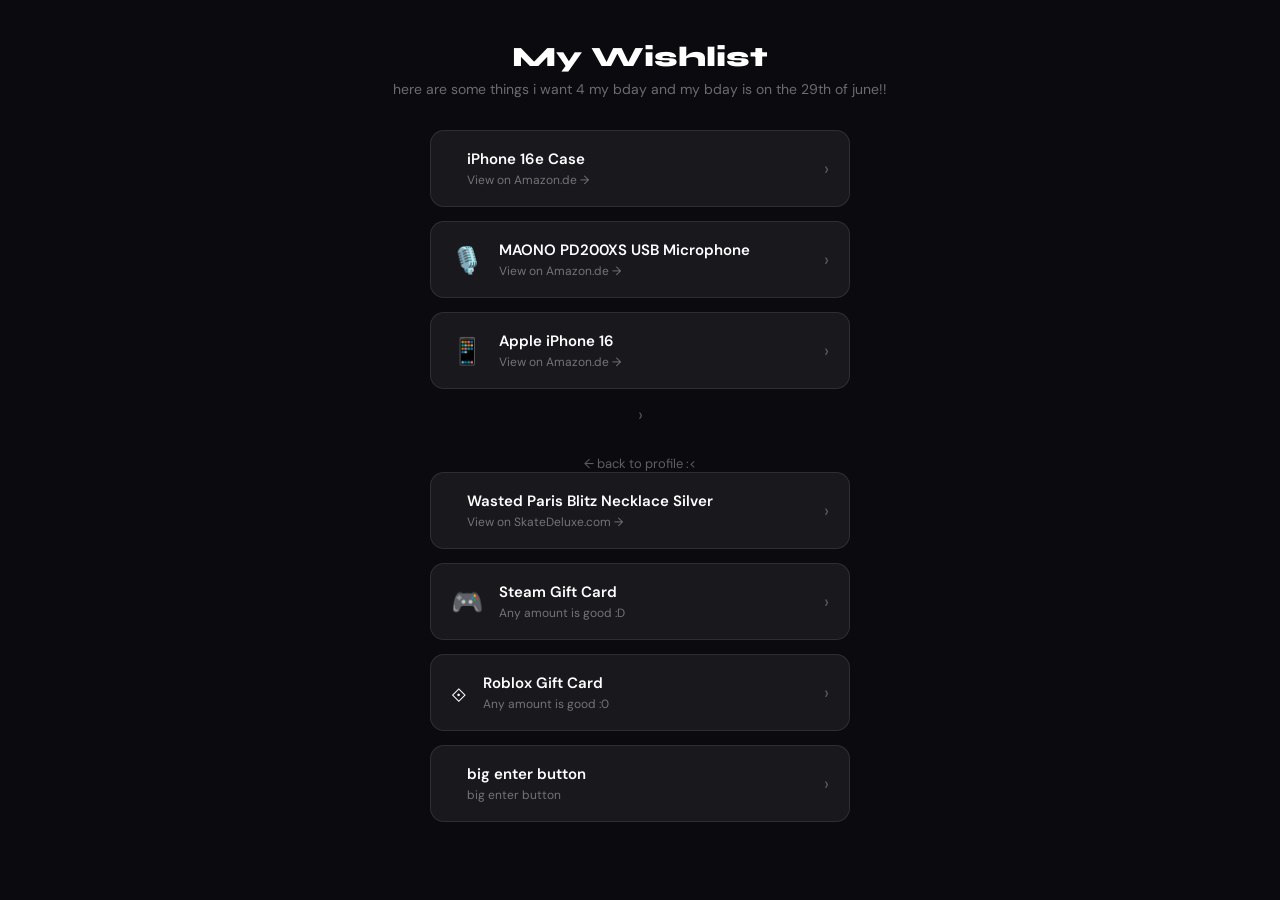
<file: wishlist.html>
<!DOCTYPE html>
<html lang="en">
<head>
  <meta charset="UTF-8" />
  <meta name="viewport" content="width=device-width, initial-scale=1.0"/>
  <title>Birthday Wishlist 🎂</title>
  <link href="https://fonts.googleapis.com/css2?family=Syne:wght@400;600;700;800&family=DM+Sans:wght@300;400;500&display=swap" rel="stylesheet">
  <style>
    * { margin: 0; padding: 0; box-sizing: border-box; }
    body {
      background: #0a0a0f;
      color: #fff;
      font-family: 'DM Sans', sans-serif;
      min-height: 100vh;
      display: flex;
      flex-direction: column;
      align-items: center;
      padding: 40px 20px;
    }
    h1 {
      font-family: 'Syne', sans-serif;
      font-size: 28px;
      font-weight: 800;
      margin-bottom: 6px;
    }
    .subtitle {
      color: rgba(255,255,255,0.4);
      font-size: 14px;
      margin-bottom: 32px;
    }
    .item {
      background: rgba(255,255,255,0.06);
      border: 1px solid rgba(255,255,255,0.1);
      border-radius: 14px;
      padding: 18px 20px;
      margin-bottom: 14px;
      width: 100%;
      max-width: 420px;
      display: flex;
      align-items: center;
      gap: 16px;
      text-decoration: none;
      color: #fff;
      transition: background 0.2s;
    }
    .item:hover { background: rgba(255,255,255,0.1); }
    .item-icon { font-size: 26px; }
    .item-info { flex: 1; }
    .item-name { font-weight: 600; font-size: 15px; margin-bottom: 3px; }
    .item-sub { font-size: 12px; color: rgba(255,255,255,0.4); }
    .arrow { color: rgba(255,255,255,0.3); font-size: 18px; }
    .back {
      margin-top: 28px;
      color: rgba(255,255,255,0.35);
      font-size: 13px;
      text-decoration: none;
    }
    .back:hover { color: #fff; }
  </style>
</head>
<body>
  <h1> My Wishlist</h1>
  <p class="subtitle">here are some things i want 4 my bday and my bday is on the 29th of june!! </p>

  <a href="https://www.amazon.de/ORNARTO-iPhone-Scratch-Resistant-Shockproof-Protective-White/dp/B0DS5PH71S/ref=sr_1_1_sspa?sr=8-1-spons&aref=sqZQ97xKgY&sp_csd=d2lkZ2V0TmFtZT1zcF9hdGY" target="_blank" class="item">
    <div class="item-icon"></div>
    <div class="item-info">
      <div class="item-name"> iPhone 16e Case</div>
      <div class="item-sub">View on Amazon.de →</div>
    </div>
    <div class="arrow">›</div>
  </a>

  <a href="https://www.amazon.de/MAONO-Microphone-Streaming-Recording-PD200XS-White/dp/B0CN48X6SL/ref=sr_1_13_sspa?s=ce-de&sr=1-13-spons&aref=NInplbKxMN&sp_csd=d2lkZ2V0TmFtZT1zcF9tdGY" target="_blank" class="item">
    <div class="item-icon">🎙️</div>
    <div class="item-info">
      <div class="item-name">MAONO PD200XS USB Microphone</div>
      <div class="item-sub">View on Amazon.de →</div>
    </div>
    <div class="arrow">›</div>
  </a>
<a href="https://www.amazon.de/-/en/Apple-iPhone-16e-128-Intelligence/dp/B0DXQHWJ1H/ref=sr_1_6?sr=8-6" target="_blank" class="item">
  <div class="item-icon">📱</div>
  <div class="item-info">
    <div class="item-name">Apple iPhone 16 </div>
    <div class="item-sub">View on Amazon.de →</div>
  </div>
  <div class="arrow">›</div>
</a>
  <div class="arrow">›</div>
</a>
  <a href="index.html" class="back">← back to profile :<</a>
</body>
</html>
<a href="https://www.skatedeluxe.com/en/p/wasted-paris-blitz-necklace-necklace-silver_p166433" target="_blank" class="item">
  <div class="item-icon"></div>
  <div class="item-info">
    <div class="item-name">Wasted Paris Blitz Necklace Silver</div>
    <div class="item-sub">View on SkateDeluxe.com →</div>
  </div>
  <div class="arrow">›</div>
</a>

<a href="https://store.steampowered.com/digitalgiftcards/" target="_blank" class="item">
  <div class="item-icon">🎮</div>
  <div class="item-info">
    <div class="item-name">Steam Gift Card</div>
    <div class="item-sub">Any amount is good :D</div>
  </div>
  <div class="arrow">›</div>
</a>
<a href="https://www.amazon.de/s?k=roblox+gift+card" target="_blank" class="item">
  <div class="item-icon">⟐</div>
  <div class="item-info">
    <div class="item-name">Roblox Gift Card</div>
    <div class="item-sub">Any amount is good :0</div>
  </div>
  <div class="arrow">›</div>
</a>

<a href="https://www.amazon.de/SGZIOO-gro%C3%9Fe-enter-taste-85/dp/B0GYDY18T4/ref=sr_1_1_sspa?sr=8-1-spons&aref=zifoA2Z7tZ&sp_csd=d2lkZ2V0TmFtZT1zcF9hdGY&psc=1" class="item">
  <div class="item-icon"></div>
  <div class="item-info">
    <div class="item-name">big enter button</div>
    <div class="item-sub">big enter button </div>
  </div>
  <div class="arrow">›</div>
</a>
</file>
